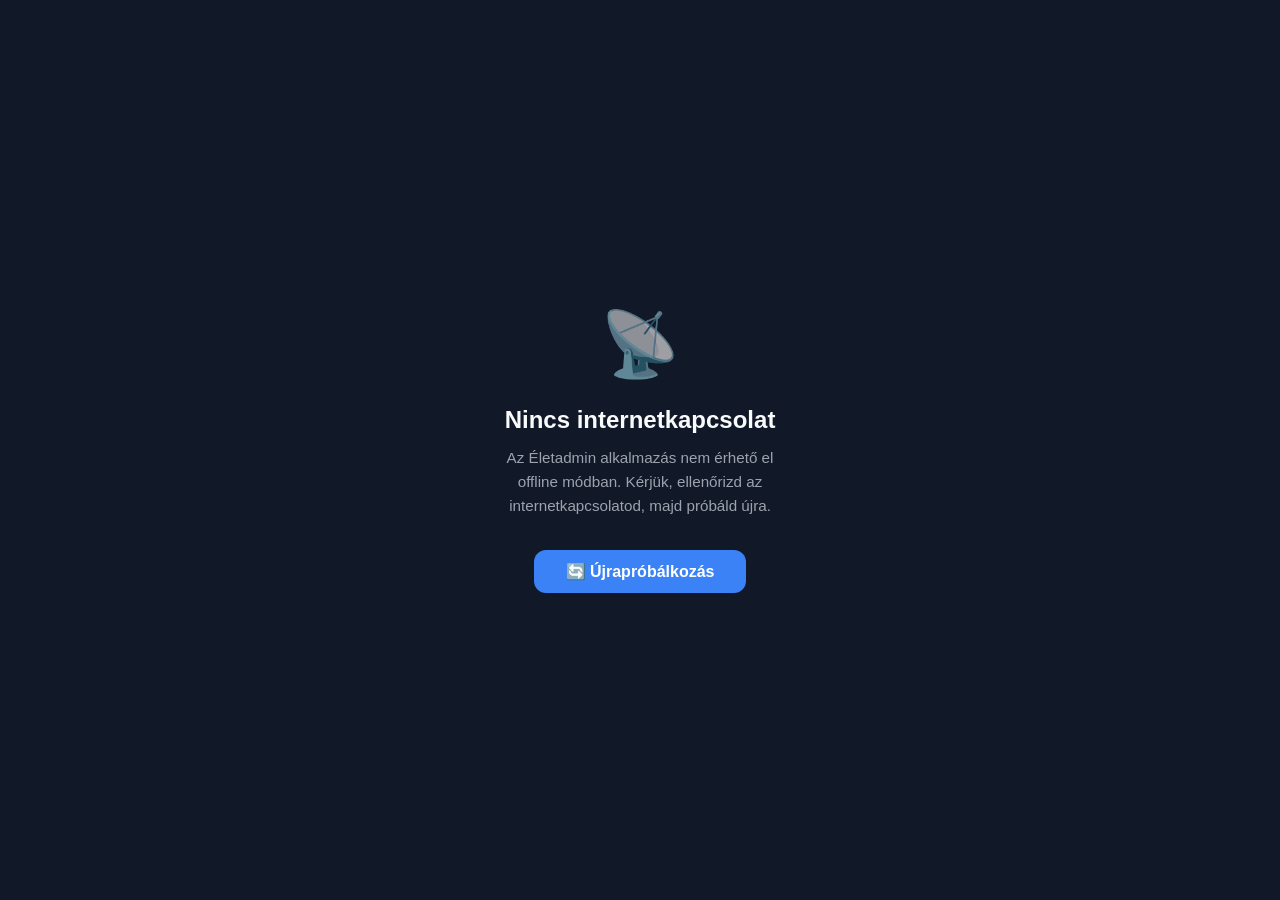
<file: offline.html>
<!DOCTYPE html>
<html lang="hu">
<head>
    <meta charset="UTF-8">
    <meta name="viewport" content="width=device-width, initial-scale=1.0">
    <title>Életadmin – Nincs kapcsolat</title>
    <link rel="icon" type="image/png" sizes="192x192" href="icons/icon-192x192.png">
    <style>
        * { margin: 0; padding: 0; box-sizing: border-box; }
        body {
            min-height: 100dvh;
            display: flex;
            flex-direction: column;
            align-items: center;
            justify-content: center;
            background: #111827;
            color: #f9fafb;
            font-family: 'Inter', -apple-system, BlinkMacSystemFont, sans-serif;
            text-align: center;
            padding: 2rem;
        }
        .icon { font-size: 4rem; margin-bottom: 1.5rem; opacity: 0.6; }
        h1 { font-size: 1.5rem; font-weight: 700; margin-bottom: 0.75rem; }
        p { color: #9ca3af; font-size: 0.95rem; line-height: 1.6; max-width: 300px; }
        button {
            margin-top: 2rem;
            padding: 0.75rem 2rem;
            background: #3b82f6;
            color: white;
            border: none;
            border-radius: 0.75rem;
            font-size: 1rem;
            font-weight: 600;
            cursor: pointer;
            transition: background 0.2s;
        }
        button:hover { background: #2563eb; }
    </style>
</head>
<body>
    <div class="icon">📡</div>
    <h1>Nincs internetkapcsolat</h1>
    <p>Az Életadmin alkalmazás nem érhető el offline módban. Kérjük, ellenőrizd az internetkapcsolatod, majd próbáld újra.</p>
    <button onclick="window.location.reload()">🔄 Újrapróbálkozás</button>
</body>
</html>
</file>
